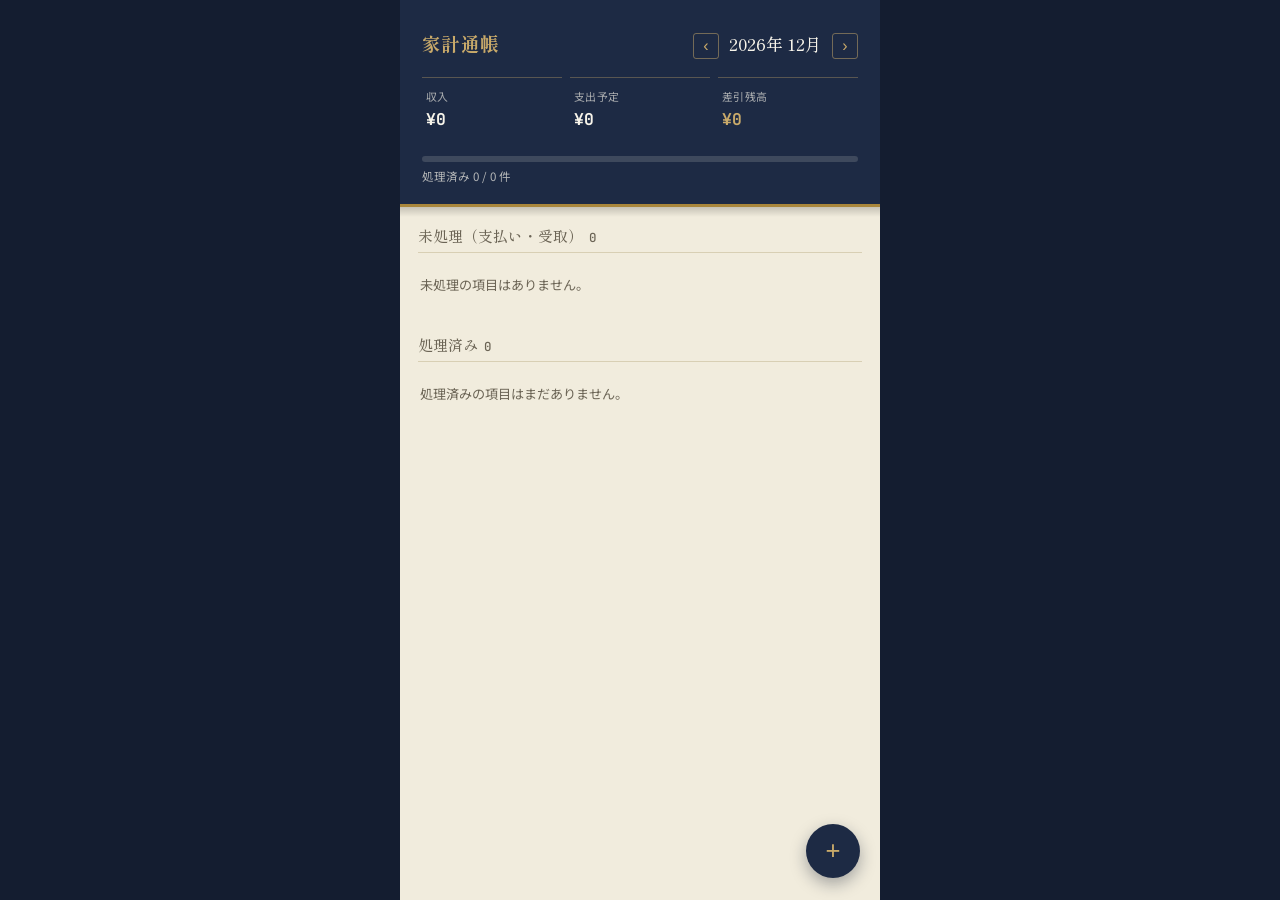
<file: kakei-tsucho/kakei-tsucho/index.html>
<!DOCTYPE html>
<html lang="ja">
<head>
<meta charset="UTF-8">
<meta name="viewport" content="width=device-width, initial-scale=1, viewport-fit=cover, maximum-scale=1">
<title>家計通帳</title>

<!-- PWA / iOS home screen -->
<link rel="manifest" href="manifest.json">
<meta name="theme-color" content="#1D2A44">
<meta name="apple-mobile-web-app-capable" content="yes">
<meta name="apple-mobile-web-app-status-bar-style" content="black-translucent">
<meta name="apple-mobile-web-app-title" content="家計通帳">
<link rel="apple-touch-icon" href="icons/apple-touch-icon.png">
<link rel="icon" href="icons/icon-192.png">

<link rel="preconnect" href="https://fonts.googleapis.com">
<link rel="preconnect" href="https://fonts.gstatic.com" crossorigin>
<link href="https://fonts.googleapis.com/css2?family=Shippori+Mincho:wght@500;700&family=Noto+Sans+JP:wght@400;500;700&family=JetBrains+Mono:wght@500;700&display=swap" rel="stylesheet">
<link rel="stylesheet" href="style.css">
</head>
<body>

<div id="app">

  <!-- 表紙 : cover / month summary -->
  <header class="cover">
    <div class="cover-inner">
      <div class="cover-top">
        <span class="cover-label">家計通帳</span>
        <button id="monthPrev" class="month-nav" aria-label="前の月">‹</button>
        <span id="monthLabel" class="cover-month">2026年 9月</span>
        <button id="monthNext" class="month-nav" aria-label="次の月">›</button>
      </div>
      <div class="cover-stats">
        <div class="stat">
          <span class="stat-label">収入</span>
          <span class="stat-value mono" id="statIncome">¥0</span>
        </div>
        <div class="stat">
          <span class="stat-label">支出予定</span>
          <span class="stat-value mono" id="statExpense">¥0</span>
        </div>
        <div class="stat stat-balance">
          <span class="stat-label">差引残高</span>
          <span class="stat-value mono" id="statBalance">¥0</span>
        </div>
      </div>
      <div class="cover-progress">
        <div class="progress-track">
          <div class="progress-fill" id="progressFill"></div>
        </div>
        <span class="progress-text" id="progressText">支払い済み 0 / 0 件</span>
      </div>
    </div>
  </header>

  <!-- 記入欄 : entry list -->
  <main class="ledger">

    <section class="ledger-group" id="groupUnpaid">
      <h2 class="group-title">未処理（支払い・受取） <span id="countUnpaid" class="group-count">0</span></h2>
      <div class="rows" id="rowsUnpaid"></div>
      <p class="empty-note" id="emptyUnpaid" hidden>未処理の項目はありません。</p>
    </section>

    <section class="ledger-group" id="groupPaid">
      <h2 class="group-title">処理済み <span id="countPaid" class="group-count">0</span></h2>
      <div class="rows" id="rowsPaid"></div>
      <p class="empty-note" id="emptyPaid" hidden>処理済みの項目はまだありません。</p>
    </section>

  </main>

  <button id="addButton" class="add-fab" aria-label="新しい記入を追加">+</button>

</div>

<!-- 記入フォーム : add / edit entry -->
<div id="formOverlay" class="overlay" hidden>
  <div class="sheet">
    <div class="sheet-head">
      <h3 id="formTitle">新しい記入</h3>
      <button id="formClose" class="icon-btn" aria-label="閉じる">×</button>
    </div>

    <form id="entryForm">
      <div class="field-row type-row">
        <label class="type-chip">
          <input type="radio" name="kind" value="expense" checked>
          <span>支出</span>
        </label>
        <label class="type-chip">
          <input type="radio" name="kind" value="income">
          <span>収入</span>
        </label>
      </div>

      <label class="field">
        <span class="field-label">項目名</span>
        <input type="text" id="fieldName" placeholder="例）家賃、電気代、Netflix" required>
      </label>

      <label class="field">
        <span class="field-label">カテゴリ</span>
        <select id="fieldCategory"></select>
      </label>

      <div class="field-pair">
        <label class="field">
          <span class="field-label">金額</span>
          <input type="number" id="fieldAmount" inputmode="numeric" placeholder="0" min="0" required>
        </label>
        <label class="field">
          <span class="field-label">支払日（毎月）</span>
          <input type="number" id="fieldDay" inputmode="numeric" placeholder="1〜31" min="1" max="31" required>
        </label>
      </div>

      <label class="field">
        <span class="field-label">メモ（任意）</span>
        <input type="text" id="fieldMemo" placeholder="例）年払いを月割り、口座振替 など">
      </label>

      <div class="sheet-actions">
        <button type="button" id="deleteEntry" class="btn btn-danger" hidden>この記入を削除</button>
        <button type="submit" class="btn btn-primary">記帳する</button>
      </div>
    </form>
  </div>
</div>

<script src="app.js"></script>
</body>
</html>
</file>
<file: kakei-tsucho/kakei-tsucho/style.css>
:root {
  --navy: #1D2A44;
  --navy-dark: #141D30;
  --paper: #F1ECDD;
  --paper-line: #D8CFB4;
  --gold: #A9863B;
  --gold-soft: #C9AA6A;
  --hanko: #9C3B34;
  --ink: #26221A;
  --ink-soft: #6B6455;
  --cream: #F7F4EA;

  --serif: "Shippori Mincho", serif;
  --sans: "Noto Sans JP", sans-serif;
  --mono: "JetBrains Mono", monospace;
}

* { box-sizing: border-box; }

html, body {
  margin: 0;
  padding: 0;
  background: var(--navy-dark);
  color: var(--ink);
  font-family: var(--sans);
  -webkit-tap-highlight-color: transparent;
}

body {
  min-height: 100vh;
  min-height: 100dvh;
  padding-bottom: env(safe-area-inset-bottom);
}

#app {
  max-width: 480px;
  margin: 0 auto;
  min-height: 100vh;
  min-height: 100dvh;
  background: var(--paper);
  display: flex;
  flex-direction: column;
  position: relative;
}

.mono { font-family: var(--mono); font-variant-numeric: tabular-nums; }

/* ---------- Cover ---------- */
.cover {
  background: var(--navy);
  color: var(--cream);
  padding-top: max(20px, env(safe-area-inset-top));
  position: relative;
}
.cover::after {
  content: "";
  position: absolute;
  left: 0; right: 0; bottom: -10px;
  height: 10px;
  background: linear-gradient(180deg, rgba(0,0,0,0.18), transparent);
}
.cover-inner {
  padding: 10px 22px 20px;
  border-bottom: 3px solid var(--gold);
}
.cover-top {
  display: flex;
  align-items: baseline;
  gap: 10px;
  margin-bottom: 18px;
}
.cover-label {
  font-family: var(--serif);
  font-weight: 700;
  font-size: 1.15rem;
  letter-spacing: 0.08em;
  color: var(--gold-soft);
  margin-right: auto;
}
.cover-month {
  font-family: var(--serif);
  font-size: 1.05rem;
  font-weight: 500;
}
.month-nav {
  background: none;
  border: 1px solid rgba(201,170,106,0.5);
  color: var(--gold-soft);
  width: 26px;
  height: 26px;
  border-radius: 3px;
  font-size: 1rem;
  line-height: 1;
  cursor: pointer;
}
.month-nav:active { background: rgba(201,170,106,0.15); }

.cover-stats {
  display: grid;
  grid-template-columns: 1fr 1fr 1fr;
  gap: 8px;
}
.stat {
  display: flex;
  flex-direction: column;
  gap: 4px;
  padding: 10px 4px;
  border-top: 1px solid rgba(201,170,106,0.35);
}
.stat-label {
  font-size: 0.68rem;
  color: rgba(247,244,234,0.65);
  letter-spacing: 0.04em;
}
.stat-value {
  font-size: 1.02rem;
  font-weight: 700;
  color: var(--cream);
}
.stat-balance .stat-value { color: var(--gold-soft); }

.cover-progress {
  margin-top: 16px;
}
.progress-track {
  height: 6px;
  border-radius: 3px;
  background: rgba(247,244,234,0.15);
  overflow: hidden;
}
.progress-fill {
  height: 100%;
  width: 0%;
  background: var(--gold-soft);
  transition: width 0.4s ease;
}
.progress-text {
  display: block;
  margin-top: 6px;
  font-size: 0.72rem;
  color: rgba(247,244,234,0.7);
}

/* ---------- Ledger ---------- */
.ledger {
  flex: 1;
  padding: 18px 18px 100px;
}
.ledger-group + .ledger-group {
  margin-top: 26px;
}
.group-title {
  font-family: var(--serif);
  font-size: 0.92rem;
  font-weight: 500;
  color: var(--ink-soft);
  margin: 0 0 8px;
  display: flex;
  align-items: baseline;
  gap: 6px;
  border-bottom: 1px solid var(--paper-line);
  padding-bottom: 6px;
}
.group-count {
  font-family: var(--mono);
  font-size: 0.78rem;
  color: var(--ink-soft);
}

.rows { display: flex; flex-direction: column; }

.row {
  display: grid;
  grid-template-columns: 34px 1fr auto 30px;
  align-items: center;
  gap: 10px;
  padding: 12px 2px;
  border-bottom: 1px dashed var(--paper-line);
  cursor: pointer;
}
.row-day {
  font-family: var(--mono);
  font-size: 0.95rem;
  font-weight: 700;
  color: var(--ink-soft);
  text-align: center;
}
.row.overdue .row-day { color: var(--hanko); }

.row-main { min-width: 0; }
.row-name {
  font-size: 0.94rem;
  font-weight: 500;
  color: var(--ink);
  white-space: nowrap;
  overflow: hidden;
  text-overflow: ellipsis;
}
.row-meta {
  font-size: 0.72rem;
  color: var(--ink-soft);
  margin-top: 2px;
}
.row.paid .row-name, .row.paid .row-meta { color: var(--ink-soft); }
.row.paid .row-name { text-decoration: line-through; text-decoration-color: var(--paper-line); }

.row-amount {
  font-size: 0.95rem;
  font-weight: 700;
  white-space: nowrap;
}
.row.income .row-amount { color: #3E6B4F; }
.row.expense .row-amount { color: var(--ink); }
.row.paid .row-amount { color: var(--ink-soft); }

.stamp-btn {
  width: 30px;
  height: 30px;
  border-radius: 50%;
  border: 1.5px solid var(--paper-line);
  background: transparent;
  color: transparent;
  font-family: var(--serif);
  font-size: 0.68rem;
  display: flex;
  align-items: center;
  justify-content: center;
  cursor: pointer;
  flex-shrink: 0;
}
.row.paid .stamp-btn {
  border-color: var(--hanko);
  color: var(--hanko);
  background: rgba(156,59,52,0.08);
  transform: rotate(-8deg);
}

.empty-note {
  font-size: 0.82rem;
  color: var(--ink-soft);
  padding: 14px 2px;
  margin: 0;
}

/* ---------- Add button ---------- */
.add-fab {
  position: fixed;
  bottom: max(22px, env(safe-area-inset-bottom));
  right: calc(50% - 240px + 20px);
  width: 54px;
  height: 54px;
  border-radius: 50%;
  border: none;
  background: var(--navy);
  color: var(--gold-soft);
  font-size: 1.6rem;
  line-height: 1;
  box-shadow: 0 6px 16px rgba(20,29,48,0.35);
  cursor: pointer;
}
@media (max-width: 519px) {
  .add-fab { right: 20px; }
}

/* ---------- Overlay / form ---------- */
.overlay {
  position: fixed;
  inset: 0;
  background: rgba(20,29,48,0.55);
  display: flex;
  align-items: flex-end;
  justify-content: center;
  z-index: 20;
}
.overlay[hidden] {
  display: none;
}
.sheet {
  background: var(--cream);
  width: 100%;
  max-width: 480px;
  border-radius: 16px 16px 0 0;
  padding: 18px 22px calc(24px + env(safe-area-inset-bottom));
  max-height: 88vh;
  overflow-y: auto;
}
.sheet-head {
  display: flex;
  align-items: center;
  justify-content: space-between;
  margin-bottom: 14px;
}
.sheet-head h3 {
  font-family: var(--serif);
  font-weight: 700;
  margin: 0;
  font-size: 1.08rem;
}
.icon-btn {
  background: none;
  border: none;
  font-size: 1.4rem;
  color: var(--ink-soft);
  cursor: pointer;
  line-height: 1;
  padding: 4px 8px;
}

.type-row { display: flex; gap: 10px; margin-bottom: 14px; }
.type-chip {
  flex: 1;
  text-align: center;
  border: 1.5px solid var(--paper-line);
  border-radius: 8px;
  padding: 9px 0;
  font-size: 0.88rem;
  color: var(--ink-soft);
  cursor: pointer;
}
.type-chip input { display: none; }
.type-chip:has(input:checked) {
  border-color: var(--navy);
  background: var(--navy);
  color: var(--cream);
}

.field {
  display: block;
  margin-bottom: 12px;
}
.field-label {
  display: block;
  font-size: 0.76rem;
  color: var(--ink-soft);
  margin-bottom: 4px;
}
.field input, .field select {
  width: 100%;
  padding: 10px 12px;
  border: 1.5px solid var(--paper-line);
  border-radius: 8px;
  font-size: 0.95rem;
  font-family: var(--sans);
  background: #fff;
  color: var(--ink);
}
.field input:focus, .field select:focus {
  outline: none;
  border-color: var(--navy);
}
.field-pair {
  display: grid;
  grid-template-columns: 1fr 1fr;
  gap: 10px;
}

.sheet-actions {
  margin-top: 18px;
  display: flex;
  flex-direction: column;
  gap: 10px;
}
.btn {
  border: none;
  border-radius: 9px;
  padding: 13px 0;
  font-size: 0.95rem;
  font-weight: 700;
  cursor: pointer;
  font-family: var(--sans);
}
.btn-primary { background: var(--navy); color: var(--cream); }
.btn-danger { background: transparent; color: var(--hanko); border: 1.5px solid var(--hanko); }

@media (prefers-reduced-motion: reduce) {
  .progress-fill { transition: none; }
}
</file>
